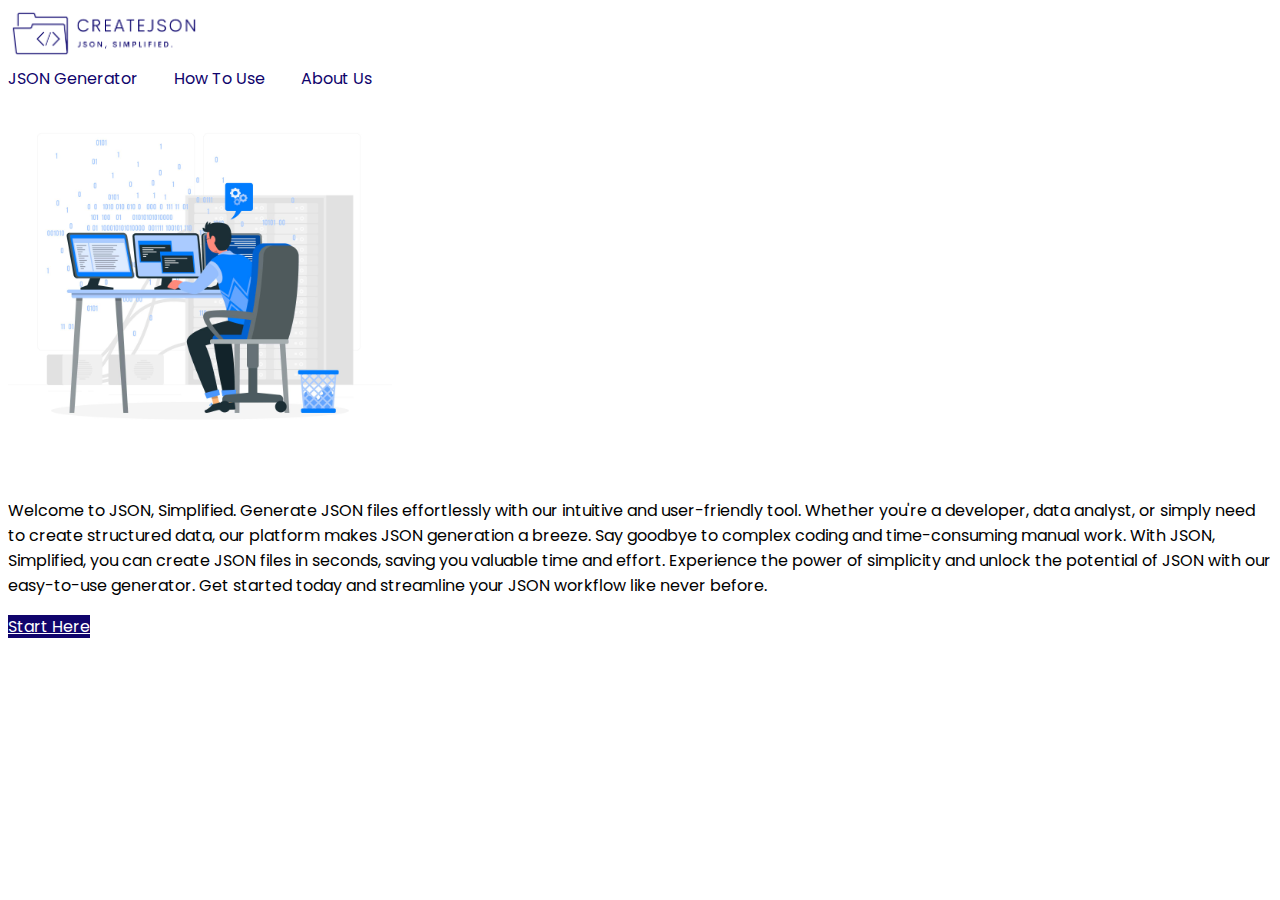
<file: index.html>
<!DOCTYPE html>
<html lang="en">
  <head>
    <meta charset="utf-8" />
    <meta name="viewport" content="width=device-width, initial-scale=1" />
    <title>CreateJSON</title>
    <link
      href="https://cdn.jsdelivr.net/npm/bootstrap@5.3.0/dist/css/bootstrap.min.css"
      rel="stylesheet"
      integrity="sha384-9ndCyUaIbzAi2FUVXJi0CjmCapSmO7SnpJef0486qhLnuZ2cdeRhO02iuK6FUUVM"
      crossorigin="anonymous"
    />
    <link
      rel="icon"
      type="image/png"
      href="src/img/black_favicon.svg"
      id="favicon"
    />
    <link rel="stylesheet" href="src/css/basic.css" />
    <link rel="stylesheet" href="src/css/index.css">
    <script src="src/js/favicon.js"></script>
  </head>
  <body>
    <header>
      <div
        id="max-header"
        class="d-flex mx-3 my-2 justify-content-between align-items-center"
      >
        <div><img src="src/img/logo.png" alt="logo" id="logo" /></div>
        <div id="link">
          <a href="json_generator.html">JSON Generator</a>
          <a href="faq.html">How To Use</a>
          <a href="contact.html">About Us</a>
        </div>
      </div>
      <div id="min-header">
        <nav class="navbar navbar-expand-lg bg-body-tertiary">
          <div class="container-fluid">
            <a class="navbar-brand" href="#"><img src="src/img/logo.png" alt="logo" width="100rem"></a>
            <button class="navbar-toggler" type="button" data-bs-toggle="collapse" data-bs-target="#navbarSupportedContent" aria-controls="navbarSupportedContent" aria-expanded="false" aria-label="Toggle navigation">
              <span class="navbar-toggler-icon"></span>
            </button>
            <div class="collapse navbar-collapse" id="navbarSupportedContent">
              <ul class="navbar-nav me-auto mb-2 mb-lg-0">
                <li class="nav-item">
                  <a class="nav-link" href="json_generator.html">Create JSON</a>
                </li>
                <li class="nav-item">
                  <a class="nav-link" href="faq.html">How To Use</a>
                </li>
                <li class="nav-item">
                  <a class="nav-link" href="contact.html">Contact</a>
                </li>
              </ul>
            </div>
          </div>
        </nav>
      </div>
    </header>
    <main class="container d-flex">
      <section class="m-5" id="image-section">
        <img src="src/img/cover_image.jpg" alt="cover image" id="cover-image" class="m-5 mx-auto d-block" />
      </section>
      <section class="my-5">
        <p class="my-5">
          Welcome to JSON, Simplified. Generate JSON files effortlessly with our
          intuitive and user-friendly tool. Whether you're a developer, data
          analyst, or simply need to create structured data, our platform makes
          JSON generation a breeze. Say goodbye to complex coding and
          time-consuming manual work. With JSON, Simplified, you can create JSON
          files in seconds, saving you valuable time and effort. Experience the
          power of simplicity and unlock the potential of JSON with our
          easy-to-use generator. Get started today and streamline your JSON
          workflow like never before.
        </p>
        <div class="text-center">
          <a href="json_generator.html" class="btn custom-btn">Start Here</a>
        </div>
      </section>
    </main>
    <script
      src="https://cdn.jsdelivr.net/npm/bootstrap@5.3.0/dist/js/bootstrap.bundle.min.js"
      integrity="sha384-geWF76RCwLtnZ8qwWowPQNguL3RmwHVBC9FhGdlKrxdiJJigb/j/68SIy3Te4Bkz"
      crossorigin="anonymous"
    ></script>
  </body>
</html>
</file>
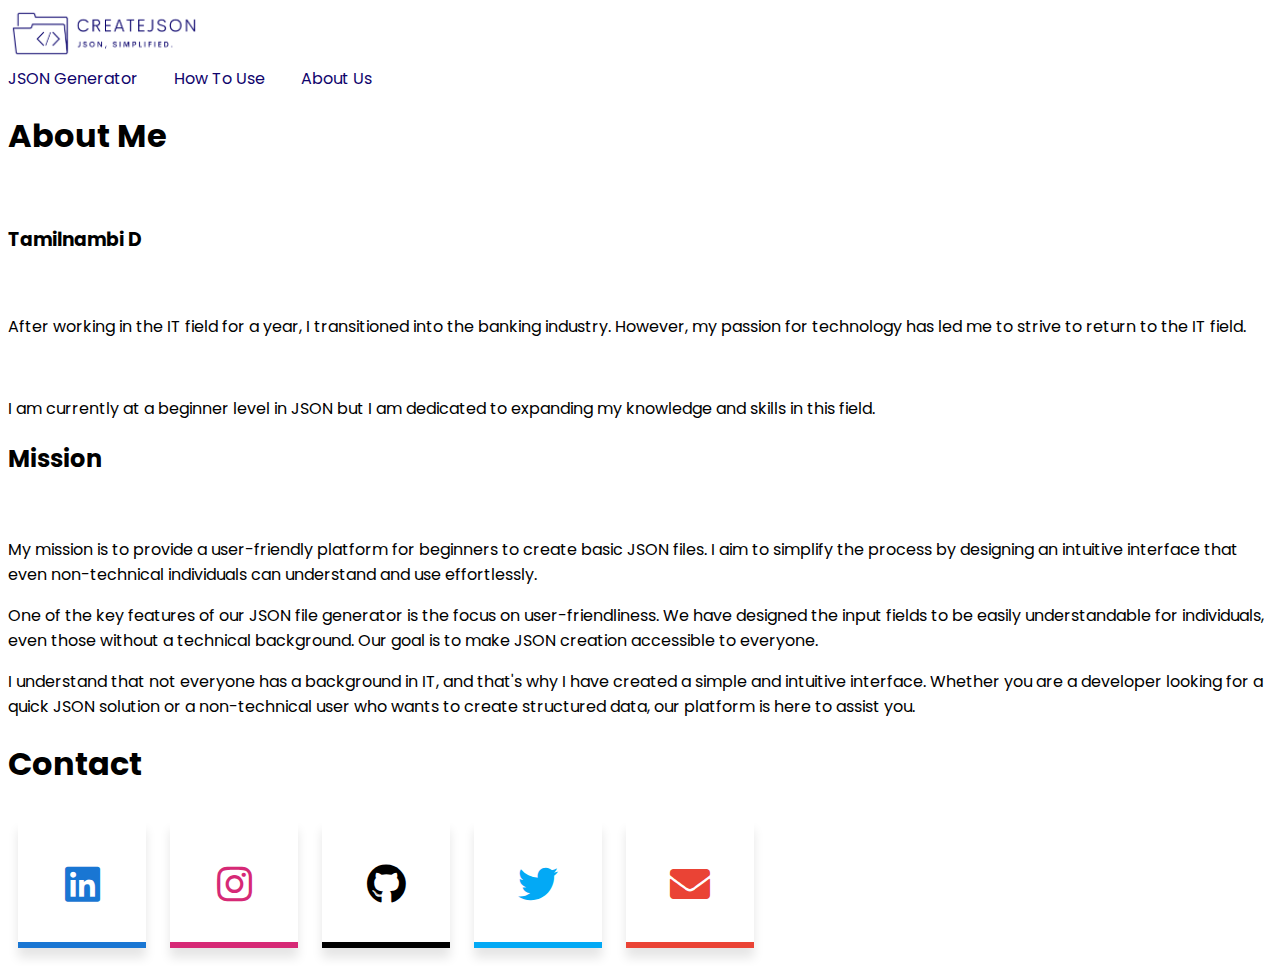
<file: contact.html>
<!DOCTYPE html>
<html lang="en">
  <head>
    <meta charset="utf-8" />
    <meta name="viewport" content="width=device-width, initial-scale=1" />
    <title>CreateJSON</title>
    <link
      href="https://cdn.jsdelivr.net/npm/bootstrap@5.3.0/dist/css/bootstrap.min.css"
      rel="stylesheet"
      integrity="sha384-9ndCyUaIbzAi2FUVXJi0CjmCapSmO7SnpJef0486qhLnuZ2cdeRhO02iuK6FUUVM"
      crossorigin="anonymous"
    />
    <link
      rel="icon"
      type="image/png"
      href="src/img/black_favicon.svg"
      id="favicon"
    />
    <link
      rel="stylesheet"
      href="https://cdnjs.cloudflare.com/ajax/libs/font-awesome/5.15.3/css/all.min.css"
    />
    <link rel="stylesheet" href="src/css/basic.css" />
    <link rel="stylesheet" href="src/css/contact.css" />
    <script src="src/js/favicon.js"></script>
  </head>
  <body>
    <header>
      <div
        id="max-header"
        class="d-flex mx-3 my-2 justify-content-between align-items-center"
      >
        <div>
          <a href="index.html"
            ><img src="src/img/logo.png" alt="logo" id="logo"
          /></a>
        </div>
        <div id="link">
          <a href="json_generator.html">JSON Generator</a>
          <a href="faq.html">How To Use</a>
          <a href="contact.html">About Us</a>
        </div>
      </div>
      <div id="min-header">
        <nav class="navbar navbar-expand-lg bg-body-tertiary">
          <div class="container-fluid">
            <a class="navbar-brand" href="#"><img src="src/img/logo.png" alt="logo" width="100rem"></a>
            <button class="navbar-toggler" type="button" data-bs-toggle="collapse" data-bs-target="#navbarSupportedContent" aria-controls="navbarSupportedContent" aria-expanded="false" aria-label="Toggle navigation">
              <span class="navbar-toggler-icon"></span>
            </button>
            <div class="collapse navbar-collapse" id="navbarSupportedContent">
              <ul class="navbar-nav me-auto mb-2 mb-lg-0">
                <li class="nav-item">
                  <a class="nav-link" href="json_generator.html">Create JSON</a>
                </li>
                <li class="nav-item">
                  <a class="nav-link" href="faq.html">How To Use</a>
                </li>
                <li class="nav-item">
                  <a class="nav-link" href="contact.html">Contact</a>
                </li>
              </ul>
            </div>
          </div>
        </nav>
      </div>
    </header>
    <main class="container">
      <h1>About Me</h1>
      <section class="m-5">
        <br />
        <h3>Tamilnambi D</h3>
        <br />
        <p>
          After working in the IT field for a year, I transitioned into the
          banking industry. However, my passion for technology has led me to
          strive to return to the IT field.
        </p>
        <br />
        <p>
          I am currently at a beginner level in JSON but I am dedicated to
          expanding my knowledge and skills in this field.
        </p>
      </section>
      <section class="m-5">
        <h2>Mission</h2>
        <br />
        <p>
          My mission is to provide a user-friendly platform for beginners to
          create basic JSON files. I aim to simplify the process by designing an
          intuitive interface that even non-technical individuals can understand
          and use effortlessly.
        </p>
      </section>
      <section class="m-5">
        <p>
          One of the key features of our JSON file generator is the focus on
          user-friendliness. We have designed the input fields to be easily
          understandable for individuals, even those without a technical
          background. Our goal is to make JSON creation accessible to everyone.
        </p>
      </section>
      <section class="m-5">
        <p>
          I understand that not everyone has a background in IT, and that's why
          I have created a simple and intuitive interface. Whether you are a
          developer looking for a quick JSON solution or a non-technical user
          who wants to create structured data, our platform is here to assist
          you.
        </p>
      </section>
      <section>
        <h1>Contact</h1>
        <div class="icons text-center d-flex justify-content-center">
            <a href="https://www.linkedin.com/in/tamilnambi-d-53a261249/" target="_blank">
              <i class="fab fa-linkedin"></i>
            </a>
            <a href="https://www.instagram.com/tamilnambi/" target="_blank">
              <i class="fab fa-instagram"></i>
            </a>
            <a href="https://github.com/tamilnambi" target="_blank">
              <i class="fab fa-github"></i>
            </a>
            <a href="https://twitter.com/WhiteCollarGuy" target="_blank">
              <i class="fab fa-twitter"></i>
            </a>
            <a href="mailto:tamilnambicse@gmail.com" target="_blank">
                <i class="fa fa-envelope"></i>
              </a>
          </div>
      </section>
    </main>
    <script
      src="https://cdn.jsdelivr.net/npm/bootstrap@5.3.0/dist/js/bootstrap.bundle.min.js"
      integrity="sha384-geWF76RCwLtnZ8qwWowPQNguL3RmwHVBC9FhGdlKrxdiJJigb/j/68SIy3Te4Bkz"
      crossorigin="anonymous"
    ></script>
  </body>
</html>
</file>
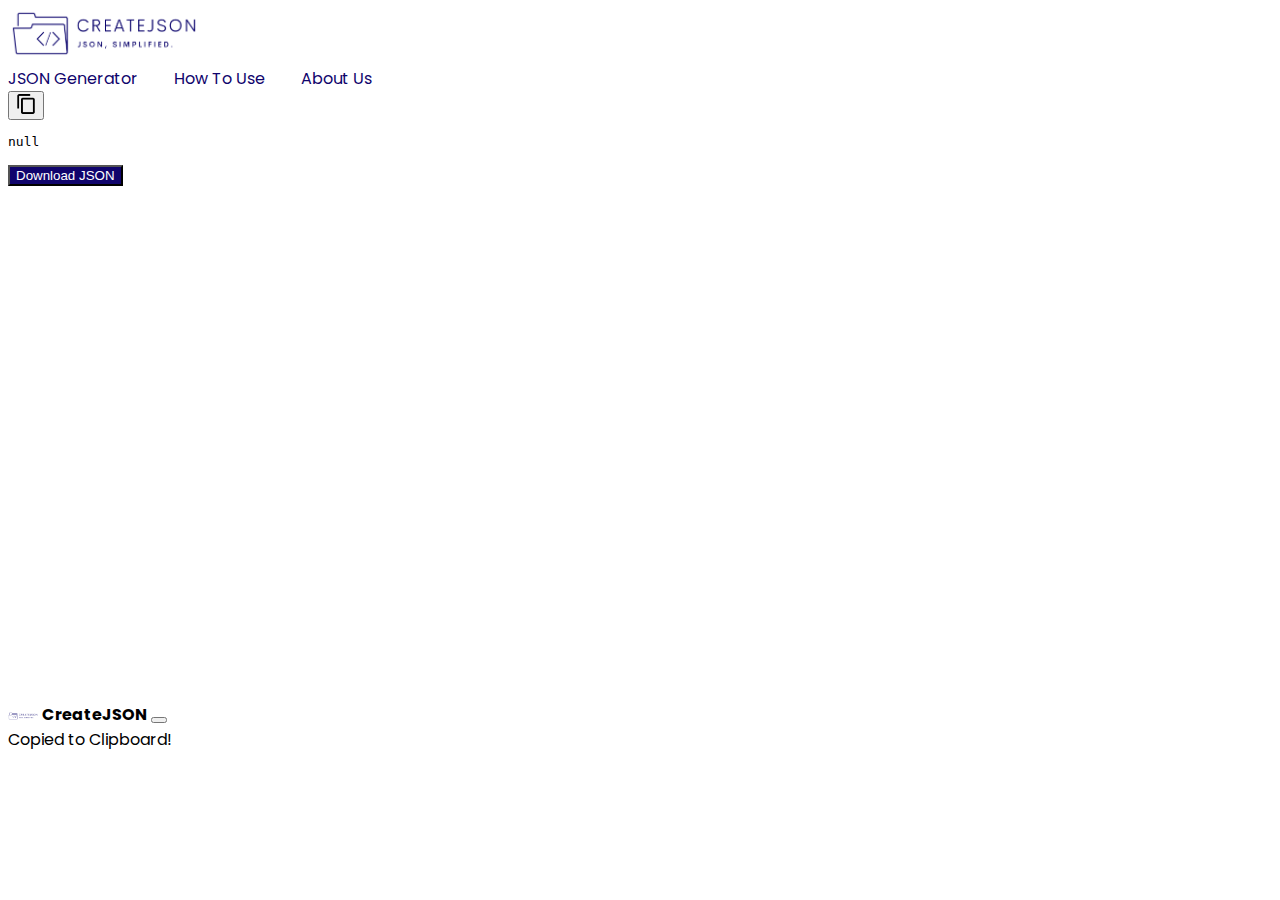
<file: download.html>
<!DOCTYPE html>
<html lang="en">
  <head>
    <meta charset="utf-8" />
    <meta name="viewport" content="width=device-width, initial-scale=1" />
    <title>CreateJSON</title>
    <link
      href="https://cdn.jsdelivr.net/npm/bootstrap@5.3.0/dist/css/bootstrap.min.css"
      rel="stylesheet"
      integrity="sha384-9ndCyUaIbzAi2FUVXJi0CjmCapSmO7SnpJef0486qhLnuZ2cdeRhO02iuK6FUUVM"
      crossorigin="anonymous"
    />
    <link
      rel="icon"
      type="image/png"
      href="src/img/black_favicon.svg"
      id="favicon"
    />
    <link rel="stylesheet" href="src/css/basic.css" />
    <link rel="stylesheet" href="src/css/download.css" />
    <script src="src/js/favicon.js"></script>
  </head>
  <body>
    <header>
      <div
        id="max-header"
        class="d-flex mx-3 my-2 justify-content-between align-items-center"
      >
        <div>
          <a href="index.html"
            ><img src="src/img/logo.png" alt="logo" id="logo"
          /></a>
        </div>
        <div id="link">
          <a href="json_generator.html">JSON Generator</a>
          <a href="faq.html">How To Use</a>
          <a href="contact.html">About Us</a>
        </div>
      </div>
      <div id="min-header">
        <nav class="navbar navbar-expand-lg bg-body-tertiary">
          <div class="container-fluid">
            <a class="navbar-brand" href="#"
              ><img src="src/img/logo.png" alt="logo" width="100rem"
            /></a>
            <button
              class="navbar-toggler"
              type="button"
              data-bs-toggle="collapse"
              data-bs-target="#navbarSupportedContent"
              aria-controls="navbarSupportedContent"
              aria-expanded="false"
              aria-label="Toggle navigation"
            >
              <span class="navbar-toggler-icon"></span>
            </button>
            <div class="collapse navbar-collapse" id="navbarSupportedContent">
              <ul class="navbar-nav me-auto mb-2 mb-lg-0">
                <li class="nav-item">
                  <a class="nav-link" href="json_generator.html">Create JSON</a>
                </li>
                <li class="nav-item">
                  <a class="nav-link" href="faq.html">How To Use</a>
                </li>
                <li class="nav-item">
                  <a class="nav-link" href="contact.html">Contact</a>
                </li>
              </ul>
            </div>
          </div>
        </nav>
      </div>
    </header>
    <main class="m-5 p-5 d-flex" id="result-div">
      <div class="border p-2 bg-secondary-subtle">
        <div class="text-end">
          <button type="button" class="btn" onclick="copyCode()" id="copyCode">
            <img src="src/img/copy.png" width="20rem" />
          </button>
        </div>
        <div id="json-display"></div>
      </div>
      <div
        id="json-download"
        class="d-flex align-items-center justify-content-center"
        class="border p-2"
      >
        <button type="button" class="btn custom-btn" onclick="downloadJSON()">
          Download JSON
        </button>
      </div>
    </main>

    <!-- Showing alert for copy to clipboard -->
    <div class="toast-container position-fixed bottom-0 end-0 p-3">
      <div
        id="liveToast"
        class="toast"
        role="alert"
        aria-live="assertive"
        aria-atomic="true"
      >
        <div class="toast-header">
          <img
            src="src/img/logo.png"
            class="rounded me-2"
            alt="..."
            width="30rem"
          />
          <strong class="me-auto">CreateJSON</strong>
          <button
            type="button"
            class="btn-close"
            data-bs-dismiss="toast"
            aria-label="Close"
          ></button>
        </div>
        <div class="toast-body">Copied to Clipboard!</div>
      </div>
    </div>
    <script
      src="https://cdn.jsdelivr.net/npm/bootstrap@5.3.0/dist/js/bootstrap.bundle.min.js"
      integrity="sha384-geWF76RCwLtnZ8qwWowPQNguL3RmwHVBC9FhGdlKrxdiJJigb/j/68SIy3Te4Bkz"
      crossorigin="anonymous"
    ></script>
    <script src="src/js/download.js"></script>
  </body>
</html>
</file>
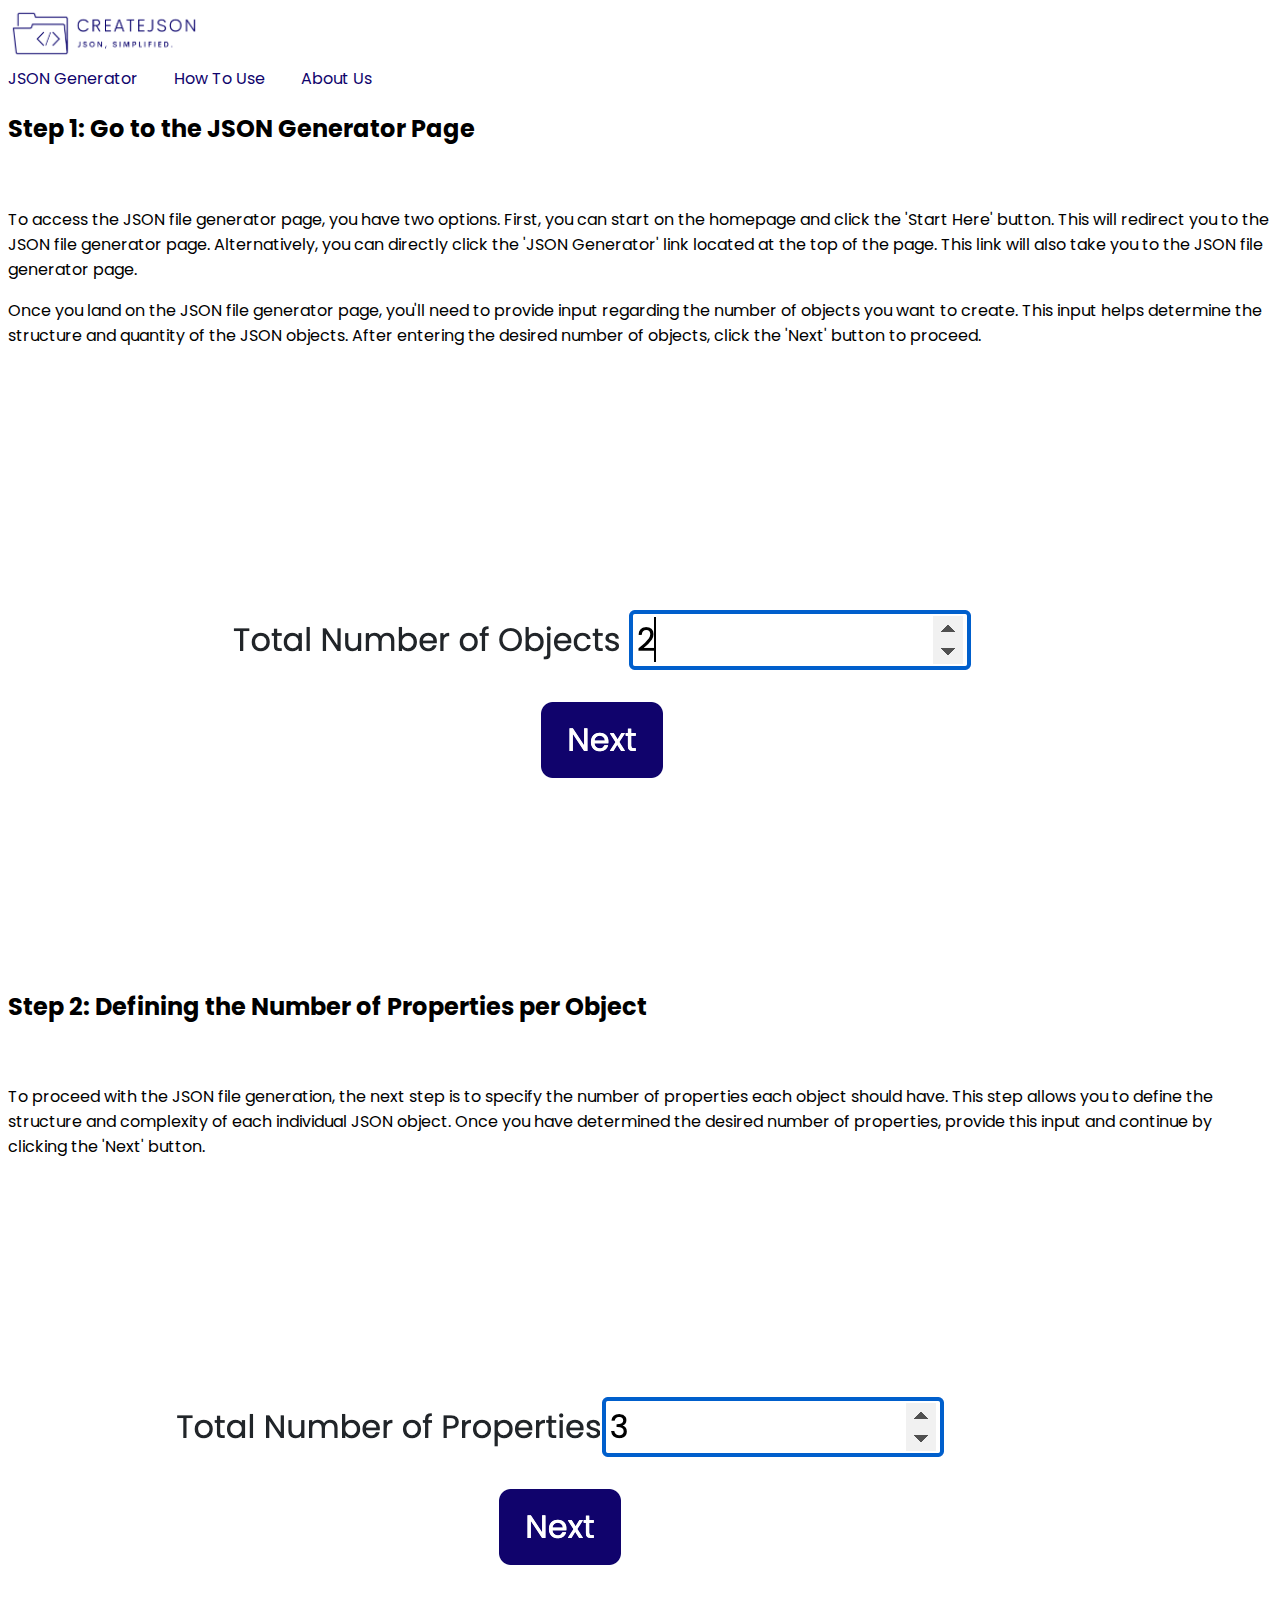
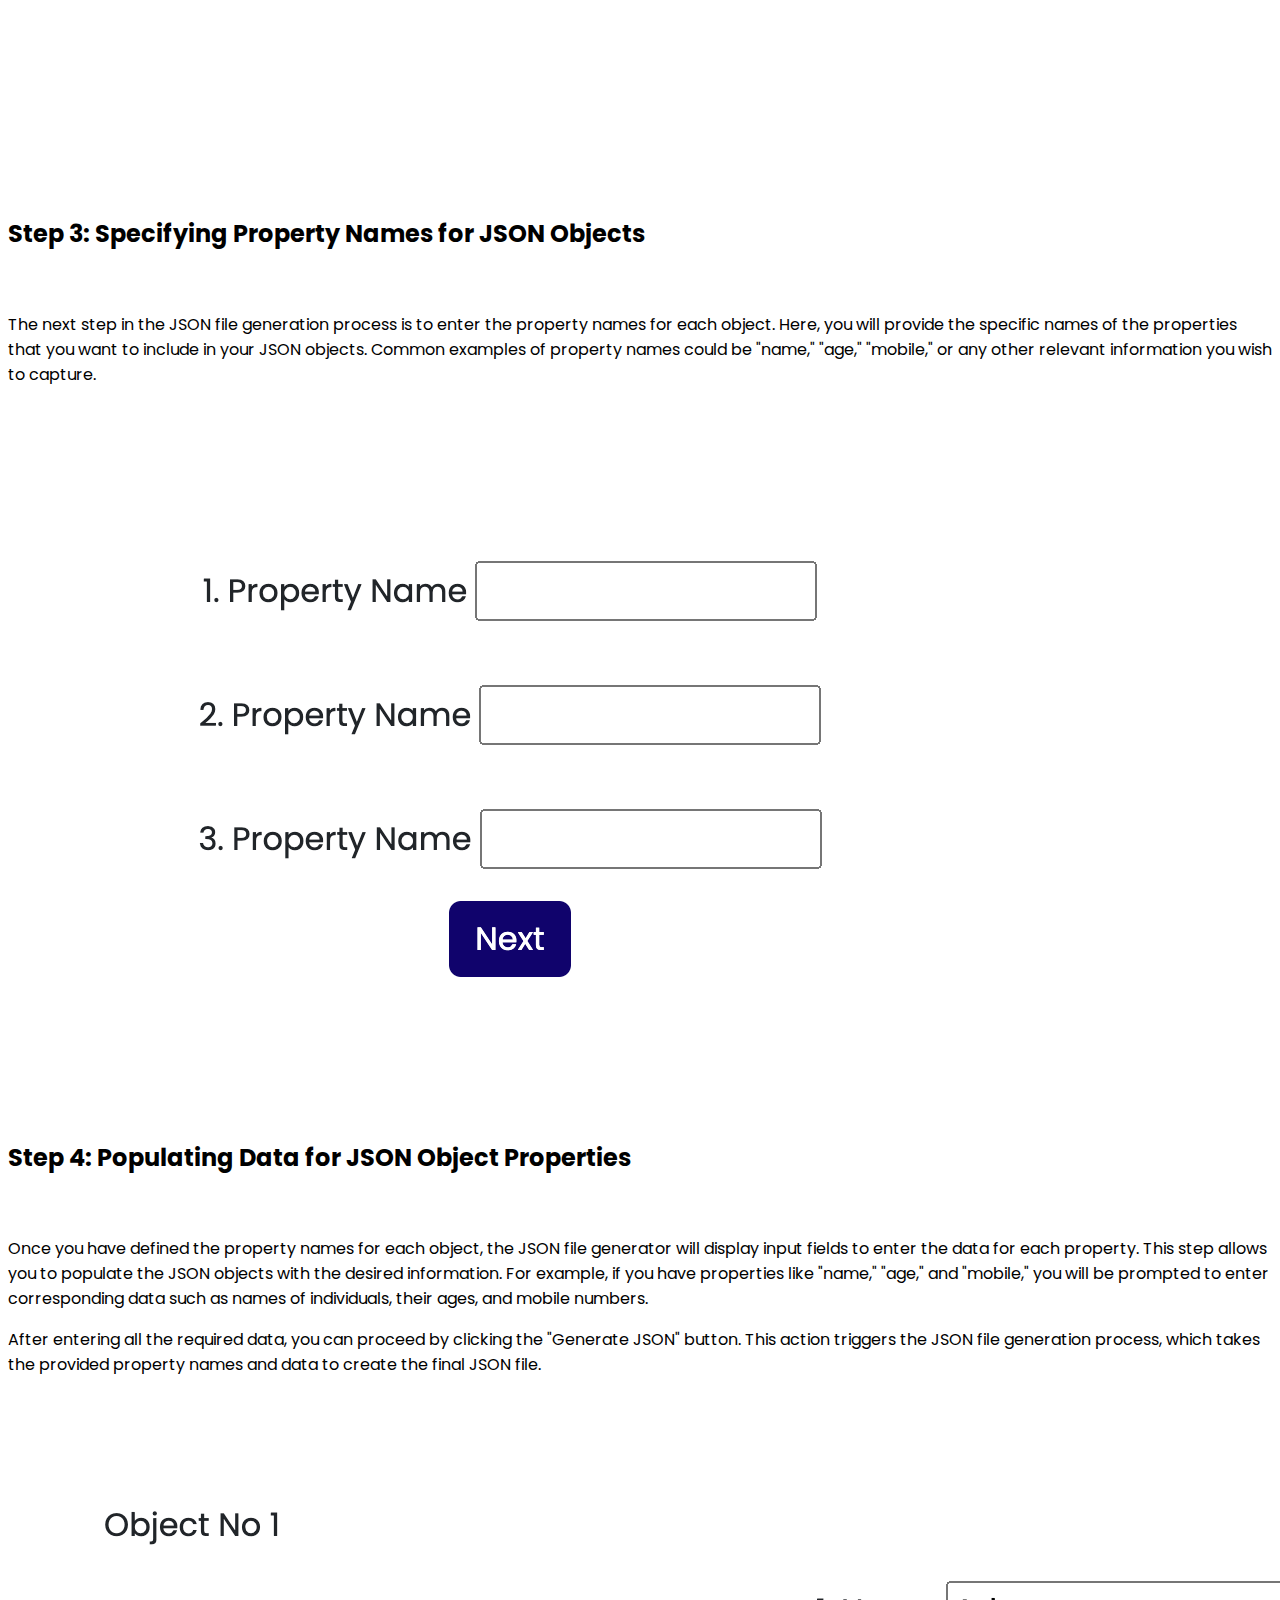
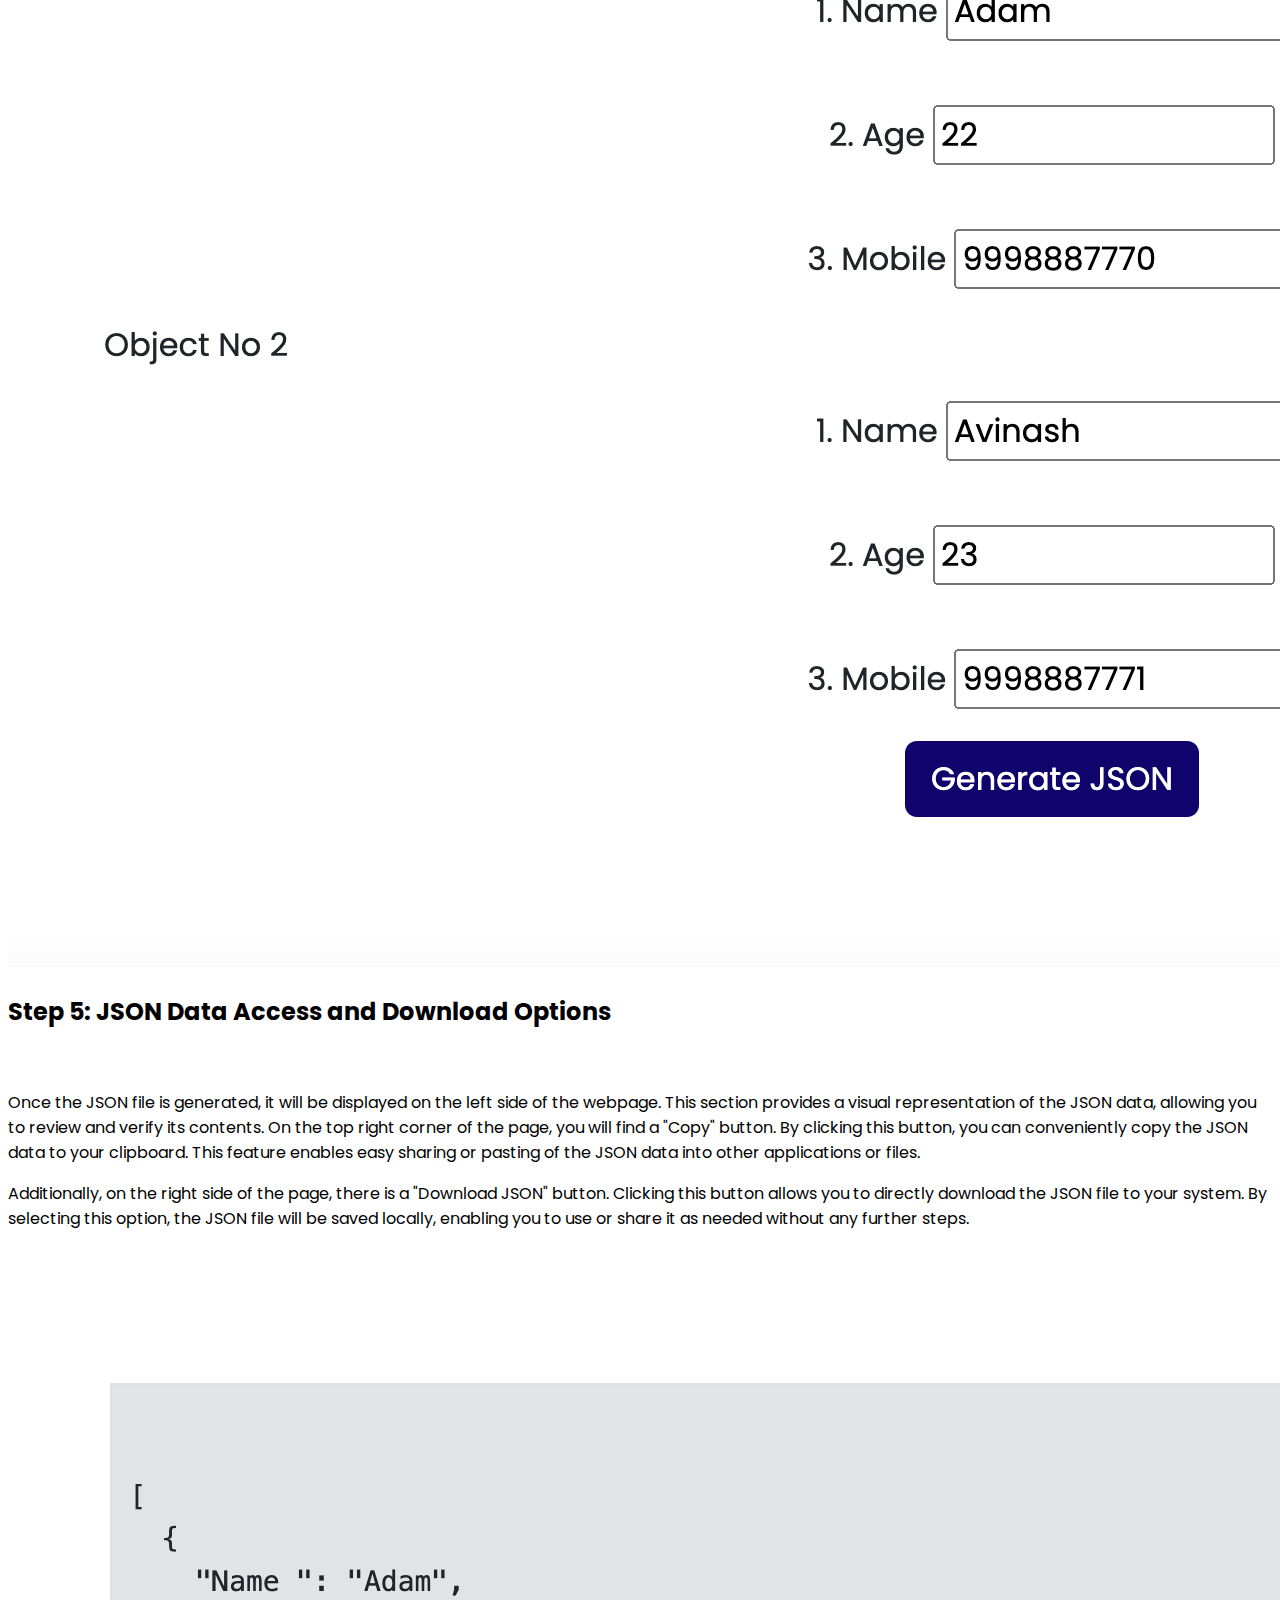
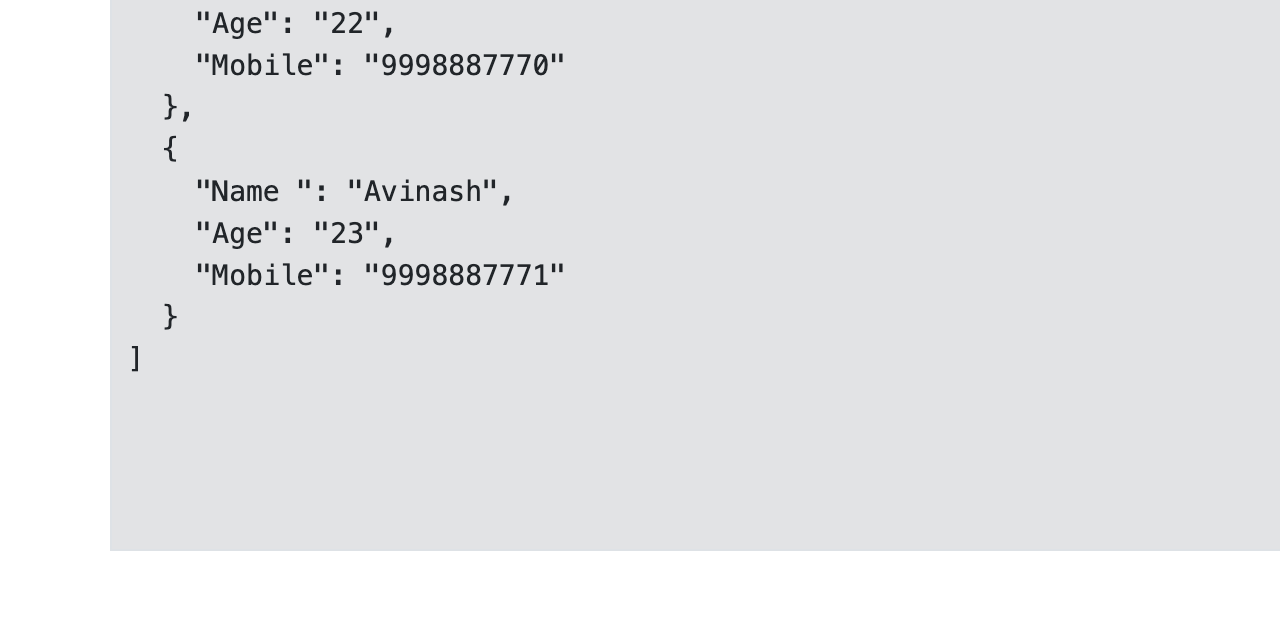
<file: faq.html>
<!DOCTYPE html>
<html lang="en">
  <head>
    <meta charset="utf-8" />
    <meta name="viewport" content="width=device-width, initial-scale=1" />
    <title>CreateJSON</title>
    <link
      href="https://cdn.jsdelivr.net/npm/bootstrap@5.3.0/dist/css/bootstrap.min.css"
      rel="stylesheet"
      integrity="sha384-9ndCyUaIbzAi2FUVXJi0CjmCapSmO7SnpJef0486qhLnuZ2cdeRhO02iuK6FUUVM"
      crossorigin="anonymous"
    />
    <link
      rel="icon"
      type="image/png"
      href="src/img/black_favicon.svg"
      id="favicon"
    />
    <link rel="stylesheet" href="src/css/basic.css" />
    <link rel="stylesheet" href="src/css/faq.css">
    <script src="src/js/favicon.js"></script>
  </head>
  <body>
    <header>
      <div
        id="max-header"
        class="d-flex mx-3 my-2 justify-content-between align-items-center"
      >
      <div><a href="index.html"><img src="src/img/logo.png" alt="logo" id="logo" /></a></div>
        <div id="link">
          <a href="json_generator.html">JSON Generator</a>
          <a href="faq.html">How To Use</a>
          <a href="contact.html">About Us</a>
        </div>
      </div>
      <div id="min-header">
        <nav class="navbar navbar-expand-lg bg-body-tertiary">
          <div class="container-fluid">
            <a class="navbar-brand" href="#"><img src="src/img/logo.png" alt="logo" width="100rem"></a>
            <button class="navbar-toggler" type="button" data-bs-toggle="collapse" data-bs-target="#navbarSupportedContent" aria-controls="navbarSupportedContent" aria-expanded="false" aria-label="Toggle navigation">
              <span class="navbar-toggler-icon"></span>
            </button>
            <div class="collapse navbar-collapse" id="navbarSupportedContent">
              <ul class="navbar-nav me-auto mb-2 mb-lg-0">
                <li class="nav-item">
                  <a class="nav-link" href="json_generator.html">Create JSON</a>
                </li>
                <li class="nav-item">
                  <a class="nav-link" href="faq.html">How To Use</a>
                </li>
                <li class="nav-item">
                  <a class="nav-link" href="contact.html">Contact</a>
                </li>
              </ul>
            </div>
          </div>
        </nav>
      </div>
    </header>
    <main class="container">
      <section class="m-5">
        <h2>Step 1: Go to the JSON Generator Page</h2><br>
        <p>To access the JSON file generator page, you have two options. First, you can start on the homepage and click the 'Start Here' button. This will redirect you to the JSON file generator page. Alternatively, you can directly click the 'JSON Generator' link located at the top of the page. This link will also take you to the JSON file generator page.</p>
        <p>Once you land on the JSON file generator page, you'll need to provide input regarding the number of objects you want to create. This input helps determine the structure and quantity of the JSON objects. After entering the desired number of objects, click the 'Next' button to proceed.</p>
        <img src="src/img/demo1.png" alt="page 1" class="mx-auto d-block w-50">
      </section>
      <section class="m-5">
        <h2>Step 2: Defining the Number of Properties per Object</h2><br>
        <p>To proceed with the JSON file generation, the next step is to specify the number of properties each object should have. This step allows you to define the structure and complexity of each individual JSON object. Once you have determined the desired number of properties, provide this input and continue by clicking the 'Next' button.</p>
        <img src="src/img/demo2.png" alt="page 1" class="mx-auto d-block w-50">
      </section>
      <section class="m-5">
        <h2>Step 3: Specifying Property Names for JSON Objects</h2><br>
        <p>The next step in the JSON file generation process is to enter the property names for each object. Here, you will provide the specific names of the properties that you want to include in your JSON objects. Common examples of property names could be "name," "age," "mobile," or any other relevant information you wish to capture.</p>
        <img src="src/img/demo3.png" alt="page 1" class="mx-auto w-50 d-block">
      </section>
      <section class="m-5">
        <h2>Step 4: Populating Data for JSON Object Properties</h2><br>
        <p>Once you have defined the property names for each object, the JSON file generator will display input fields to enter the data for each property. This step allows you to populate the JSON objects with the desired information. For example, if you have properties like "name," "age," and "mobile," you will be prompted to enter corresponding data such as names of individuals, their ages, and mobile numbers.</p>
        <p>After entering all the required data, you can proceed by clicking the "Generate JSON" button. This action triggers the JSON file generation process, which takes the provided property names and data to create the final JSON file. </p>
        <img src="src/img/demo4.png" alt="page 1" class="mx-auto d-block w-75">
      </section>
      <section class="m-5">
        <h2>Step 5: JSON Data Access and Download Options</h2><br>
        <p>Once the JSON file is generated, it will be displayed on the left side of the webpage. This section provides a visual representation of the JSON data, allowing you to review and verify its contents. On the top right corner of the page, you will find a "Copy" button. By clicking this button, you can conveniently copy the JSON data to your clipboard. This feature enables easy sharing or pasting of the JSON data into other applications or files.</p>
        <p>Additionally, on the right side of the page, there is a "Download JSON" button. Clicking this button allows you to directly download the JSON file to your system. By selecting this option, the JSON file will be saved locally, enabling you to use or share it as needed without any further steps.</p>
        <img src="src/img/demo5.png" alt="page 1" class="mx-auto w-75 d-block">
      </section>
    </main>
    <script
      src="https://cdn.jsdelivr.net/npm/bootstrap@5.3.0/dist/js/bootstrap.bundle.min.js"
      integrity="sha384-geWF76RCwLtnZ8qwWowPQNguL3RmwHVBC9FhGdlKrxdiJJigb/j/68SIy3Te4Bkz"
      crossorigin="anonymous"
    ></script>
  </body>
</html>
</file>
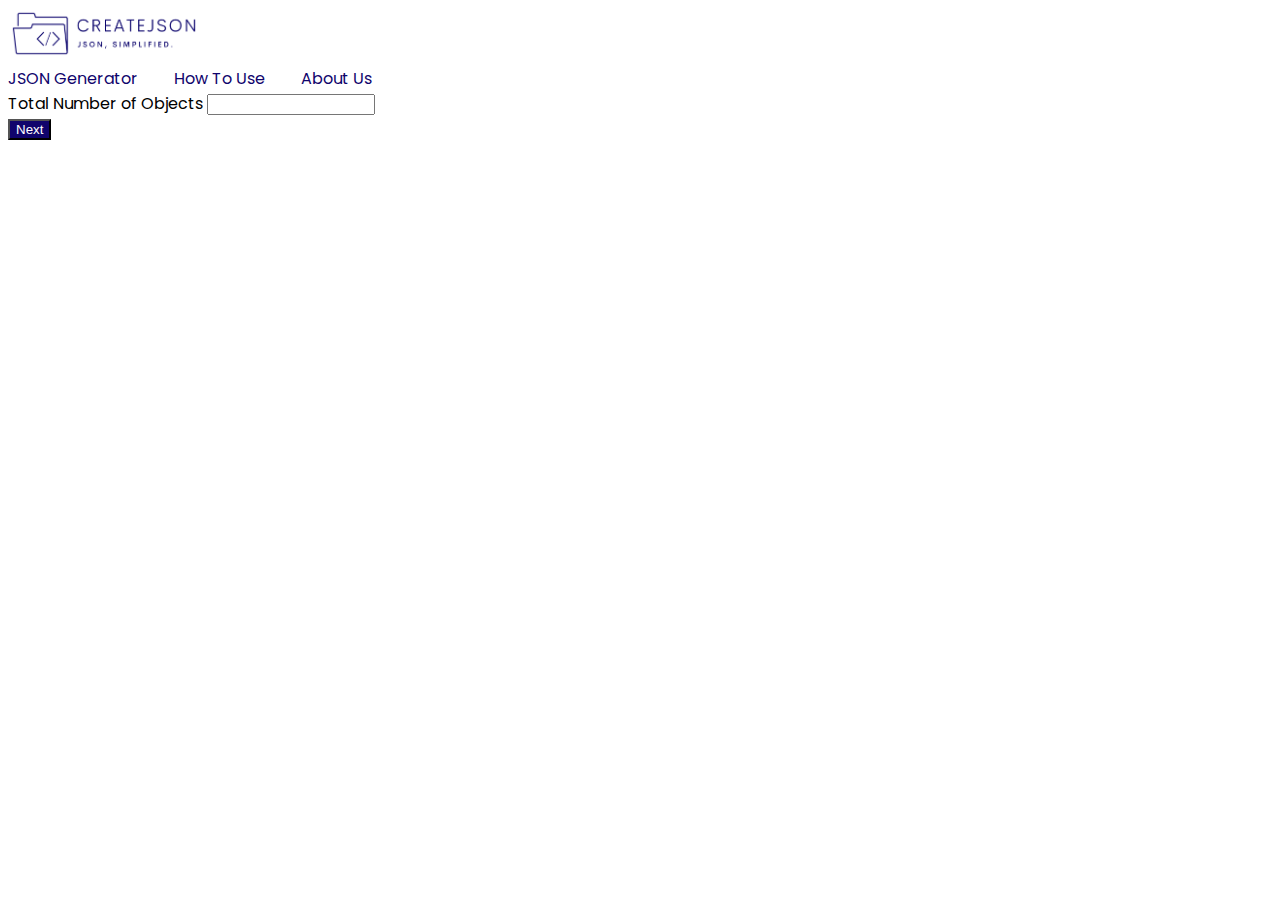
<file: json_generator.html>
<!DOCTYPE html>
<html lang="en">
  <head>
    <meta charset="utf-8" />
    <meta name="viewport" content="width=device-width, initial-scale=1" />
    <title>CreateJSON</title>
    <link
      href="https://cdn.jsdelivr.net/npm/bootstrap@5.3.0/dist/css/bootstrap.min.css"
      rel="stylesheet"
      integrity="sha384-9ndCyUaIbzAi2FUVXJi0CjmCapSmO7SnpJef0486qhLnuZ2cdeRhO02iuK6FUUVM"
      crossorigin="anonymous"
    />
    <link
      rel="icon"
      type="image/png"
      href="src/img/black_favicon.svg"
      id="favicon"
    />
    <link rel="stylesheet" href="src/css/basic.css" />
    <link rel="stylesheet" href="src/css/json_gen.css">
    <script src="src/js/favicon.js"></script>
  </head>
  <body>
    <header>
      <div
        id="max-header"
        class="d-flex mx-3 my-2 justify-content-between align-items-center"
      >
        <div><a href="index.html"><img src="src/img/logo.png" alt="logo" id="logo" /></a></div>
        <div id="link">
          <a href="json_generator.html">JSON Generator</a>
          <a href="faq.html">How To Use</a>
          <a href="contact.html">About Us</a>
        </div>
      </div>
      <div id="min-header">
        <nav class="navbar navbar-expand-lg bg-body-tertiary">
          <div class="container-fluid">
            <a class="navbar-brand" href="#"><img src="src/img/logo.png" alt="logo" width="100rem"></a>
            <button class="navbar-toggler" type="button" data-bs-toggle="collapse" data-bs-target="#navbarSupportedContent" aria-controls="navbarSupportedContent" aria-expanded="false" aria-label="Toggle navigation">
              <span class="navbar-toggler-icon"></span>
            </button>
            <div class="collapse navbar-collapse" id="navbarSupportedContent">
              <ul class="navbar-nav me-auto mb-2 mb-lg-0">
                <li class="nav-item">
                  <a class="nav-link" href="json_generator.html">Create JSON</a>
                </li>
                <li class="nav-item">
                  <a class="nav-link" href="faq.html">How To Use</a>
                </li>
                <li class="nav-item">
                  <a class="nav-link" href="contact.html">Contact</a>
                </li>
              </ul>
            </div>
          </div>
        </nav>
      </div>
    </header>
    <main class="container p-5 mt-5 border">
        <section class="m-5 d-flex flex-column justify-content-center border" id="main-data">
        <div class="text-center py-3">
            <label for="total-no">Total Number of Objects</label>
            <input type="number" name="noOfObjects" id="total-object">
        </div>
        <div class="text-center">
            <button class="btn custom-btn" onclick="createJson()">Next</button>
        </div>
    </section>
    </main>
    <script
      src="https://cdn.jsdelivr.net/npm/bootstrap@5.3.0/dist/js/bootstrap.bundle.min.js"
      integrity="sha384-geWF76RCwLtnZ8qwWowPQNguL3RmwHVBC9FhGdlKrxdiJJigb/j/68SIy3Te4Bkz"
      crossorigin="anonymous"
    ></script>
    <script src="src/js/json.js"></script>
  </body>
</html>
</file>
<file: src/css/basic.css>
@import url("https://fonts.googleapis.com/css2?family=Poppins:wght@200;400;600&display=swap");
html,
body {
  font-family: Poppins;
}
:root {
  --custom-blue: #10046c;
  --hover-blue: #1c0ba0;
}
#logo {
  width: 12rem;
}
#link a {
  text-decoration: none;
  color: var(--custom-blue);
  margin-right: 2rem;
}
#link a:hover {
  padding-bottom: 10px;
  border-bottom: 2px solid var(--custom-blue);
  transition-duration: 1s;
}
.custom-btn {
  background-color: var(--custom-blue);
  color: white;
}
.custom-btn:hover {
  background-color: var(--hover-blue);
  color: white;
}
.nav-link {
  color: var(--custom-blue);
}
#min-header {
  display: none;
}
@media only screen and (max-width: 770px) {
  #min-header {
    display: block;
  }
  #max-header {
    display: none !important;
  }
}
</file>
<file: src/css/index.css>
#cover-image {
    width: 30vw;
}
@media only screen and (max-width: 770px) {
    main {
      flex-direction: column;
    }
    #cover-image {
        width: 50vw;
    }
  }
</file>
<file: src/css/contact.css>
.icons a {
    display: inline-flex;
    width: 8rem;
    height: 8rem;
    align-items: center;
    justify-content: center;
    text-decoration: none;
    font-size: 40px;
    margin: 10px;
    box-shadow: 0 10px 10px rgba(0, 0, 0, 0.1);
  
    background-size: 100% 200%;
    background-position: 0% 5%;
  
    transition: background-position 0.5s, color 0.5s;
  }
  
  .icons a:nth-child(1) {
    color: #1976d3;
    background-image: linear-gradient(#fff 50%, #1976d3 50%);
  }
  
  .icons a:nth-child(2) {
    color: #d62976;
    background-image: linear-gradient(#fff 50%, #d62976 50%);
  }
  
  .icons a:nth-child(3) {
    color: #000;
    background-image: linear-gradient(#fff 50%, #000 50%);
  }
  
  .icons a:nth-child(4) {
    color: #03a9f5;
    background-image: linear-gradient(#fff 50%, #03a9f5 50%);
  }

  .icons a:nth-child(5) {
    color: #EA4335;
    background-image: linear-gradient(#fff 50%, #EA4335 50%);
  }
  
  .icons a:hover {
    background-position: 0% 100%;
    color: #fff;
  }

  @media only screen and (max-width: 770px) {
    .icons{
      flex-direction: column;
      align-items: center;
    }
  }
</file>
<file: src/css/download.css>
#json-display{
    width: 50vw;
}
#json-download{
    width: 50vw;
    height: 60vh;
}

@media only screen and (max-width: 770px) {
    #result-div {
      flex-direction: column;
    }
  }
</file>
<file: src/css/faq.css>
@media only screen and (max-width: 770px) {
    section img {
        width: 100%;
    }
}
</file>
<file: src/css/json_gen.css>
input {
    width: 10rem;
}
</file>
